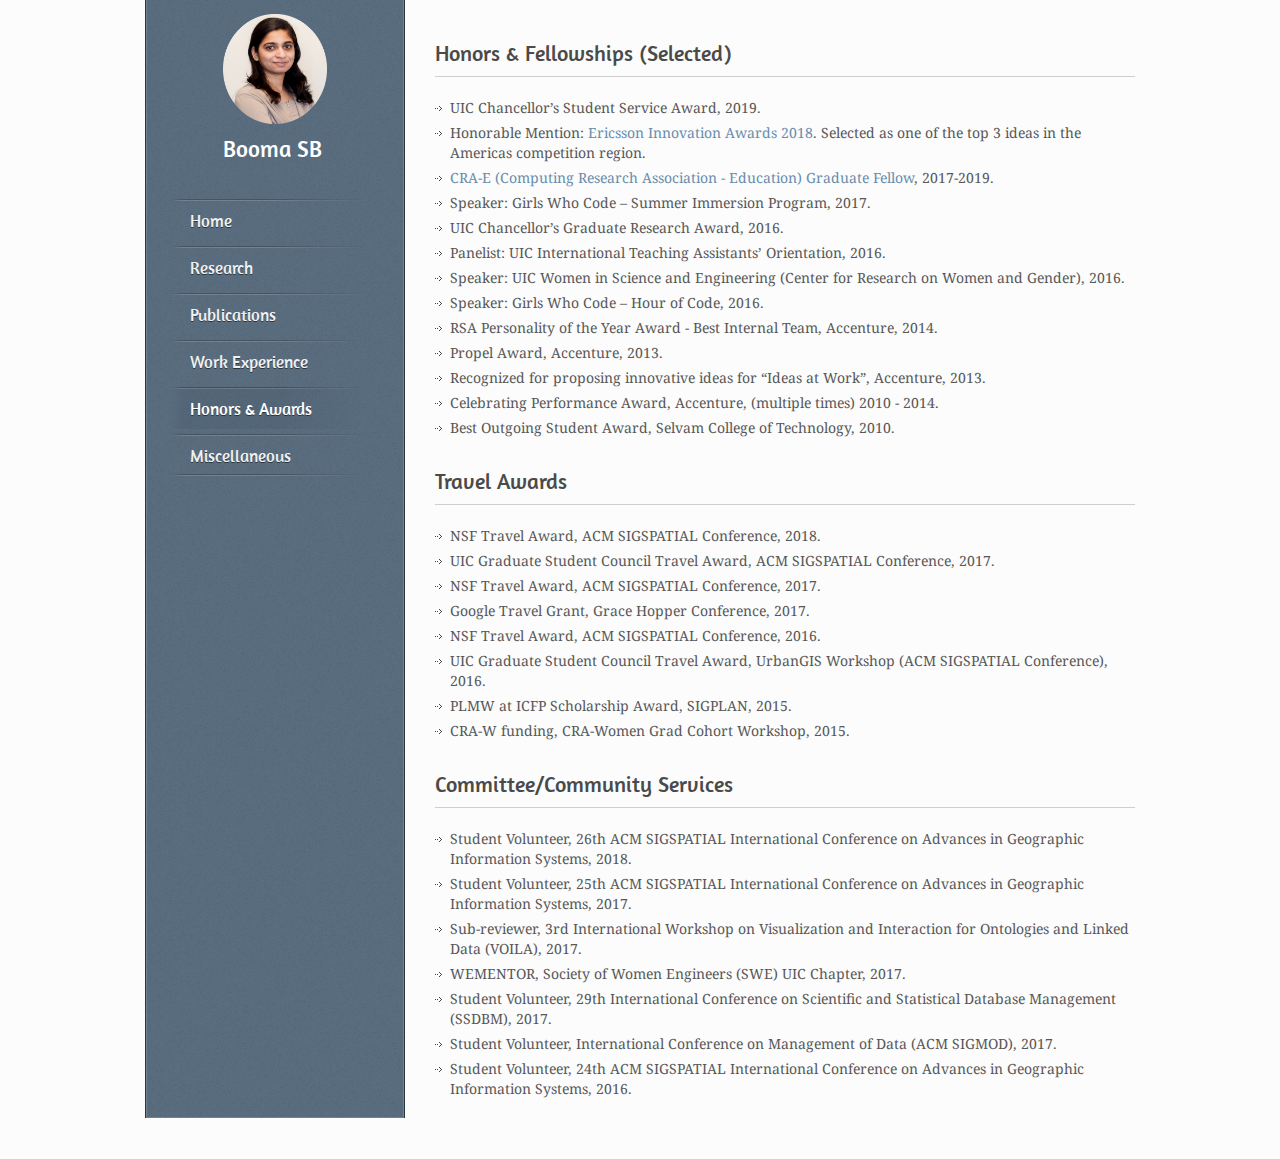
<file: awards.html>
<!DOCTYPE HTML>
<html lang="en-US">
<head>
<meta charset="UTF-8">
<title>Booma SB</title>
<link rel="shortcut icon" type="image/x-icon" href="style/images/fem2.png" />
<link rel="stylesheet" type="text/css" href="style.css" media="all" />
<link href='http://fonts.googleapis.com/css?family=Amaranth' rel='stylesheet' type='text/css'>
<link href='http://fonts.googleapis.com/css?family=Droid+Serif:400,400italic,700,700italic' rel='stylesheet' type='text/css'>
<!--[if IE 7]>
<link rel="stylesheet" type="text/css" href="style/css/ie7.css" media="all" />
<![endif]-->
<!--[if IE 8]>
<link rel="stylesheet" type="text/css" href="style/css/ie8.css" media="all" />
<![endif]-->
<!--[if IE 9]>
<link rel="stylesheet" type="text/css" href="style/css/ie9.css" media="all" />
<![endif]-->
<script async src="https://www.googletagmanager.com/gtag/js?id=UA-108134564-1"></script>
<script>
  window.dataLayer = window.dataLayer || [];
  function gtag(){dataLayer.push(arguments);}
  gtag('js', new Date());

  gtag('config', 'UA-108134564-1');
</script>
<script type="text/javascript" src="style/js/jquery-1.6.4.min.js"></script>
<script type="text/javascript" src="style/js/ddsmoothmenu.js"></script>
<script type="text/javascript" src="style/js/jquery.jcarousel.js"></script>
<script type="text/javascript" src="style/js/jquery.prettyPhoto.js"></script>
<script type="text/javascript" src="style/js/carousel.js"></script>
<script type="text/javascript" src="style/js/jquery.flexslider-min.js"></script>
<script type="text/javascript" src="style/js/jquery.masonry.min.js"></script>
<script type="text/javascript" src="style/js/jquery.slickforms.js"></script>
</head>
<body>
<!-- Begin Wrapper -->
<div id="wrapper">
	<!-- Begin Sidebar -->
	<div id="sidebar">
		 <!--<div id="logo"><a href="index.html"><img class="img-circle" width="100" height="100" src="style/images/B.png" align = "center" alt="Caprice" /></a></div>
     <p style="font-size:40px" style="color:black;"><a href="index.html">Booma SB</a></p>-->
		 <!--<div id="logo">-->
     <img class="myimg" width="155" height="110" src="style/images/me.png">
     <p class="myimgtxt" style="font-size:23px"><a class="more-link" href="index.html">Booma SB</a></p>
     <!--</div>-->
	<!-- Begin Menu -->
    <div id="menu" class="menu-v">
      <ul>
        <li><a href="index.html">Home</a>
        </li>
        </li>
        <li><a href="research.html">Research</a>
        	<!--<ul>
        		<li><a href="blog.html">Projects</a></li>
        		<li><a href="blog2.html">Publications</a></li>
        	</ul>-->
        </li>
        <li><a href="publications.html">Publications</a></li>
        <li><a href="experience.html">Work Experience</a>
        <li><a href="awards.html" class="active">Honors &amp; Awards</a> <!-- Miscellaneous: Committee/Community Services; Honors &amp; Awards; Media-->
        </li>
        <li><a href="misc.html">Miscellaneous</a></li>
        <!--<li><a href="contact.html">Contact</a></li>-->
      </ul>
    </div>
    <!-- End Menu -->
   
    
     <!--<div class="sidebox">
    <ul class="share">
      <li><a href="https://www.facebook.com/"><img src="style/images/icon-facebook.png" alt="Facebook" /></a></li>
      <li><a href="https://www.linkedin.com/in/boomasbalasubramani"><img src="style/images/icon-linkedin.png" alt="LinkedIn" /></a></li>
    </ul>
    </div> -->

    
	</div>
	<!-- End Sidebar -->
	
	<!-- Begin Content -->
	<div id="content">
	<h1 class="title">Honors &amp; Fellowships (Selected)</h1>
  <div class="line"></div>
  <div class="intro">
  <ul>
  <li>UIC Chancellor’s Student Service Award, 2019.</li>
  <li>Honorable Mention: <a href="https://www.ericsson.com/en/events/eia-2018" target="_blank">Ericsson Innovation Awards 2018</a>. Selected as one of the top 3 ideas in the Americas competition region.</li>
  <li><a href="http://cra.org/cra-e-selects-new-graduate-student-fellow/" target="_blank">CRA-E (Computing Research Association - Education) Graduate Fellow</a>, 2017-2019.</li>
  <li>Speaker: Girls Who Code – Summer Immersion Program, 2017.</li>
  <li>UIC Chancellor’s Graduate Research Award, 2016.</li>
  <li>Panelist: UIC International Teaching Assistants’ Orientation, 2016.</li>
  <li>Speaker: UIC Women in Science and Engineering (Center for Research on Women and Gender), 2016.</li>
  <li>Speaker: Girls Who Code – Hour of Code, 2016.</li>
  <li>RSA Personality of the Year Award - Best Internal Team, Accenture, 2014.</li>
  <li>Propel Award, Accenture, 2013.</li>
  <li>Recognized for proposing innovative ideas for “Ideas at Work”, Accenture, 2013.</li>
  <li>Celebrating Performance Award, Accenture, (multiple times) 2010 - 2014.</li>
  <li>Best Outgoing Student Award, Selvam College of Technology, 2010.</li>
</ul>
  </div>
  <!-- Begin Content -->
  <div id="content1">
  <h1 class="title">Travel Awards</h1>
  <div class="line"></div>
  <div class="intro">
  <ul>
  <li>NSF Travel Award, ACM SIGSPATIAL Conference, 2018.</li>
  <li>UIC Graduate Student Council Travel Award, ACM SIGSPATIAL Conference, 2017.</li>
  <li>NSF Travel Award, ACM SIGSPATIAL Conference, 2017.</li>
  <li>Google Travel Grant, Grace Hopper Conference, 2017.</li>
  <li>NSF Travel Award, ACM SIGSPATIAL Conference, 2016.</li>
  <li>UIC Graduate Student Council Travel Award, UrbanGIS Workshop (ACM SIGSPATIAL Conference), 2016.</li>
  <li>PLMW at ICFP Scholarship Award, SIGPLAN, 2015.</li>
  <li>CRA-W funding, CRA-Women Grad Cohort Workshop, 2015.</li>
</ul>
  </div>
<!-- Begin Content -->
  <div id="content1">
  <h1 class="title">Committee/Community Services</h1>
  <div class="line"></div>
  <div class="intro">
  <ul>
  <li>Student Volunteer, 26th ACM SIGSPATIAL International Conference on Advances in Geographic Information Systems, 2018.</li>
  <li>Student Volunteer, 25th ACM SIGSPATIAL International Conference on Advances in Geographic Information Systems, 2017.</li>
  <li>Sub-reviewer, 3rd International Workshop on Visualization and Interaction for Ontologies and Linked Data (VOILA), 2017.</li>
  <li>WEMENTOR, Society of Women Engineers (SWE) UIC Chapter, 2017.</li>
  <li>Student Volunteer, 29th International Conference on Scientific and Statistical Database Management (SSDBM), 2017.</li>
  <li>Student Volunteer, International Conference on Management of Data (ACM SIGMOD), 2017.</li>
  <li>Student Volunteer, 24th ACM SIGSPATIAL International Conference on Advances in Geographic Information Systems, 2016.</li>
</ul>
  </div

<!-- End Wrapper -->
<div class="clear"></div>
<script type="text/javascript" src="style/js/scripts.js"></script>
<!--[if !IE]> -->
<script type="text/javascript" src="style/js/jquery.corner.js"></script>
<!-- <![endif]-->
</body>
</html>
</file>
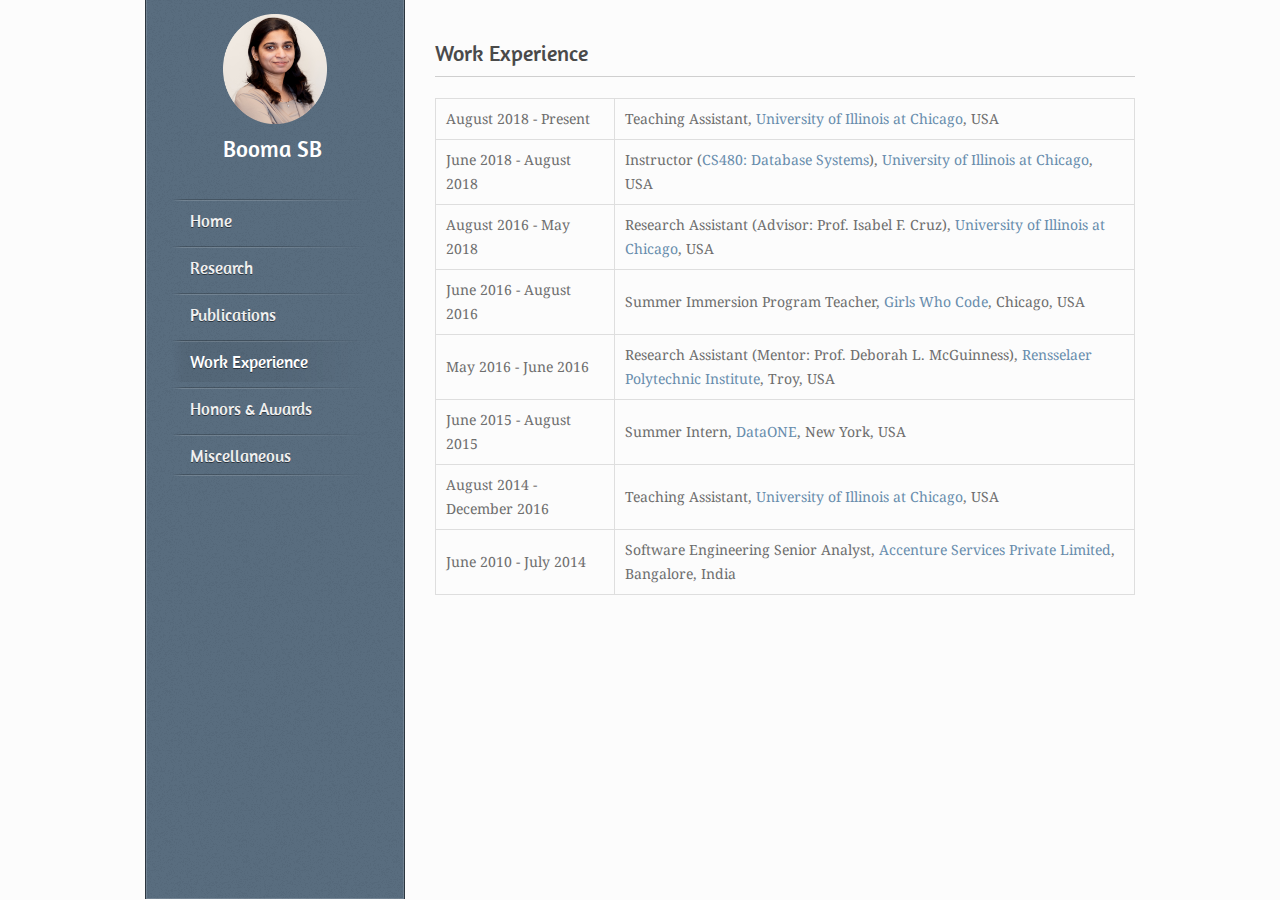
<file: experience.html>
<!DOCTYPE HTML>
<html lang="en-US">
<head>
<meta charset="UTF-8">
<title>Booma SB</title>
<link rel="shortcut icon" type="image/x-icon" href="style/images/fem2.png" />
<link rel="stylesheet" type="text/css" href="style.css" media="all" />
<link href='http://fonts.googleapis.com/css?family=Amaranth' rel='stylesheet' type='text/css'>
<link href='http://fonts.googleapis.com/css?family=Droid+Serif:400,400italic,700,700italic' rel='stylesheet' type='text/css'>
<!--[if IE 7]>
<link rel="stylesheet" type="text/css" href="style/css/ie7.css" media="all" />
<![endif]-->
<!--[if IE 8]>
<link rel="stylesheet" type="text/css" href="style/css/ie8.css" media="all" />
<![endif]-->
<!--[if IE 9]>
<link rel="stylesheet" type="text/css" href="style/css/ie9.css" media="all" />
<![endif]-->
<script async src="https://www.googletagmanager.com/gtag/js?id=UA-108134564-1"></script>
<script>
  window.dataLayer = window.dataLayer || [];
  function gtag(){dataLayer.push(arguments);}
  gtag('js', new Date());

  gtag('config', 'UA-108134564-1');
</script>
<script type="text/javascript" src="style/js/jquery-1.6.4.min.js"></script>
<script type="text/javascript" src="style/js/ddsmoothmenu.js"></script>
<script type="text/javascript" src="style/js/jquery.jcarousel.js"></script>
<script type="text/javascript" src="style/js/jquery.prettyPhoto.js"></script>
<script type="text/javascript" src="style/js/carousel.js"></script>
<script type="text/javascript" src="style/js/jquery.flexslider-min.js"></script>
<script type="text/javascript" src="style/js/jquery.masonry.min.js"></script>
<script type="text/javascript" src="style/js/jquery.slickforms.js"></script>
</head>
<body>
<!-- Begin Wrapper -->
<div id="wrapper">
	<!-- Begin Sidebar -->
	<div id="sidebar">
		 <!--<div id="logo"><a href="index.html"><img class="img-circle" width="100" height="100" src="style/images/B.png" align = "center" alt="Caprice" /></a></div>
     <p style="font-size:40px" style="color:black;"><a href="index.html">Booma SB</a></p>-->
		 <!--<div id="logo">-->
     <img class="myimg" width="155" height="110" src="style/images/me.png">
     <p class="myimgtxt" style="font-size:23px"><a class="more-link" href="index.html">Booma SB</a></p>
     <!--</div>-->
	<!-- Begin Menu -->
    <div id="menu" class="menu-v">
      <ul>
        <li><a href="index.html">Home</a>
        </li>
        </li>
        <li><a href="research.html">Research</a>
        	<!--<ul>
        		<li><a href="blog.html">Projects</a></li>
        		<li><a href="blog2.html">Publications</a></li>
        	</ul>-->
        </li>
        <li><a href="publications.html">Publications</a></li>
        <li><a href="experience.html" class="active">Work Experience</a>
        <li><a href="awards.html">Honors &amp; Awards</a> <!-- Miscellaneous: Committee/Community Services; Honors &amp; Awards; Media-->
        </li>
        <li><a href="misc.html">Miscellaneous</a></li>
        <!--<li><a href="contact.html">Contact</a></li>-->
      </ul>
    </div>
    <!-- End Menu -->
   
    
     <!--<div class="sidebox">
    <ul class="share">
      <li><a href="https://www.facebook.com/"><img src="style/images/icon-facebook.png" alt="Facebook" /></a></li>
      <li><a href="https://www.linkedin.com/in/boomasbalasubramani"><img src="style/images/icon-linkedin.png" alt="LinkedIn" /></a></li>
    </ul>
    </div> -->

    
	</div>
	<!-- End Sidebar -->
	
	<!-- Begin Content -->
	<div id="content">
	<h1 class="title">Work Experience</h1>
	<div class="line"></div>
	<div class="intro">
  <table>
  <tr>
    <td> August 2018 - Present</td>
    <td>Teaching Assistant, <a href="https://www.cs.uic.edu/" target="_blank">University of Illinois at Chicago</a>, USA</td>
  </tr>
  <tr>
    <td> June 2018 - August 2018</td>
    <td>Instructor (<a href="https://www.cs.uic.edu/~i480/" target="_blank">CS480: Database Systems</a>), <a href="https://www.cs.uic.edu/" target="_blank">University of Illinois at Chicago</a>, USA</td>
  </tr>
  <tr>
    <td> August 2016 - May 2018</td>
    <td>Research Assistant (Advisor: Prof. Isabel F. Cruz), <a href="https://www.cs.uic.edu/" target="_blank">University of Illinois at Chicago</a>, USA</td>
  </tr>
  <tr>
    <td>June 2016 - August 2016</td>
    <td>Summer Immersion Program Teacher, <a href="https://girlswhocode.com/" target="_blank">Girls Who Code</a>, Chicago, USA</td>
  </tr>
  <tr>
    <td>May 2016 - June 2016</td>
    <td>Research Assistant (Mentor: Prof. Deborah L. McGuinness), <a href="https://tw.rpi.edu/web/TWC" target="_blank">Rensselaer Polytechnic Institute</a>, Troy, USA</td>
  </tr>
  <tr>
    <td>June 2015 - August 2015</td>
    <td>Summer Intern, <a href="https://www.dataone.org/intern/2015/making-robust-and-useful-earth-science-ontology-repository-creating-test-suite" target="_blank">DataONE</a>, New York, USA</td>
  </tr>
    <tr>
    <td>August 2014 - December 2016</td>
    <td>Teaching Assistant, <a href="https://www.cs.uic.edu/" target="_blank">University of Illinois at Chicago</a>, USA</td>
  </tr>
  <tr>
    <td>June 2010 - July 2014</td>
    <td>Software Engineering Senior Analyst, <a href="https://www.accenture.com/" target="_blank">Accenture Services Private Limited</a>, Bangalore, India</td>
  </tr>
</table>
  </div>

<!-- End Wrapper -->
<div class="clear"></div>
<script type="text/javascript" src="style/js/scripts.js"></script>
<!--[if !IE]> -->
<script type="text/javascript" src="style/js/jquery.corner.js"></script>
<!-- <![endif]-->
</body>
</html>
</file>
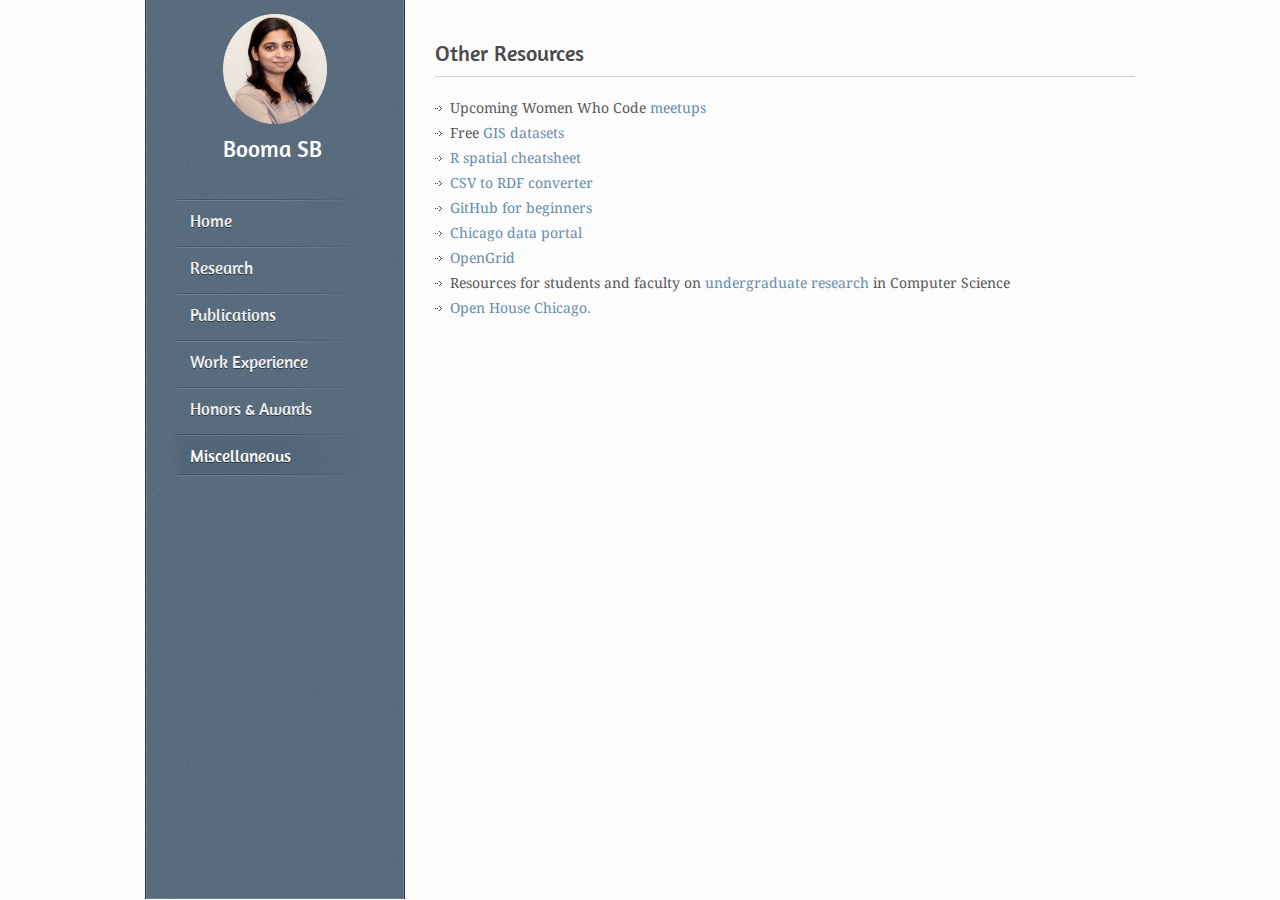
<file: misc.html>
<!DOCTYPE HTML>
<html lang="en-US">
<head>
<meta charset="UTF-8">
<title>Booma SB</title>
<link rel="shortcut icon" type="image/x-icon" href="style/images/fem2.png" />
<link rel="stylesheet" type="text/css" href="style.css" media="all" />
<link href='http://fonts.googleapis.com/css?family=Amaranth' rel='stylesheet' type='text/css'>
<link href='http://fonts.googleapis.com/css?family=Droid+Serif:400,400italic,700,700italic' rel='stylesheet' type='text/css'>
<!--[if IE 7]>
<link rel="stylesheet" type="text/css" href="style/css/ie7.css" media="all" />
<![endif]-->
<!--[if IE 8]>
<link rel="stylesheet" type="text/css" href="style/css/ie8.css" media="all" />
<![endif]-->
<!--[if IE 9]>
<link rel="stylesheet" type="text/css" href="style/css/ie9.css" media="all" />
<![endif]-->
<script async src="https://www.googletagmanager.com/gtag/js?id=UA-108134564-1"></script>
<script>
  window.dataLayer = window.dataLayer || [];
  function gtag(){dataLayer.push(arguments);}
  gtag('js', new Date());

  gtag('config', 'UA-108134564-1');
</script>
<script type="text/javascript" src="style/js/jquery-1.6.4.min.js"></script>
<script type="text/javascript" src="style/js/ddsmoothmenu.js"></script>
<script type="text/javascript" src="style/js/jquery.jcarousel.js"></script>
<script type="text/javascript" src="style/js/jquery.prettyPhoto.js"></script>
<script type="text/javascript" src="style/js/carousel.js"></script>
<script type="text/javascript" src="style/js/jquery.flexslider-min.js"></script>
<script type="text/javascript" src="style/js/jquery.masonry.min.js"></script>
<script type="text/javascript" src="style/js/jquery.slickforms.js"></script>
</head>
<body>
<!-- Begin Wrapper -->
<div id="wrapper">
	<!-- Begin Sidebar -->
	<div id="sidebar">
		 <!--<div id="logo"><a href="index.html"><img class="img-circle" width="100" height="100" src="style/images/B.png" align = "center" alt="Caprice" /></a></div>
     <p style="font-size:40px" style="color:black;"><a href="index.html">Booma SB</a></p>-->
		 <!--<div id="logo">-->
     <img class="myimg" width="155" height="110" src="style/images/me.png">
     <p class="myimgtxt" style="font-size:23px"><a class="more-link" href="index.html">Booma SB</a></p>
     <!--</div>-->
	<!-- Begin Menu -->
    <div id="menu" class="menu-v">
      <ul>
        <li><a href="index.html">Home</a>
        </li>
        </li>
        <li><a href="research.html">Research</a>
        	<!--<ul>
        		<li><a href="blog.html">Projects</a></li>
        		<li><a href="blog2.html">Publications</a></li>
        	</ul>-->
        </li>
        <li><a href="publications.html">Publications</a></li>
        <li><a href="experience.html">Work Experience</a>
        <li><a href="awards.html">Honors &amp; Awards</a> <!-- Miscellaneous: Committee/Community Services; Honors &amp; Awards; Media-->
        </li>
        <li><a href="misc.html" class="active">Miscellaneous</a></li>
        <!--<li><a href="contact.html">Contact</a></li>-->
      </ul>
    </div>
    <!-- End Menu -->
   
    
     <!--<div class="sidebox">
    <ul class="share">
      <li><a href="https://www.facebook.com/"><img src="style/images/icon-facebook.png" alt="Facebook" /></a></li>
      <li><a href="https://www.linkedin.com/in/boomasbalasubramani"><img src="style/images/icon-linkedin.png" alt="LinkedIn" /></a></li>
    </ul>
    </div> -->

    
	</div>
	<!-- End Sidebar -->
	
	<!-- Begin Content -->
  <div id="content">
  <!--<h1 class="title">From ADVIS...</h1>
  <div class="line"></div>
  <ul>
  <li>Prof. Cruz wins the <a href="https://today.uic.edu/finding-patterns-to-make-sense-of-complex-data" target="_blank">UIC Distinguished Researcher of the Year</a> award in the field of Natural Sciences and Engineering. Watch her award acceptance speech <a href="https://drive.google.com/file/d/1JvJmcmAeU1KgMeFPokutOfIiP6qPl7RF/view?usp=sharing" target="_blank">here</a>.</li>
  <li><a href="https://drive.google.com/file/d/1yiOGBb4n_9R7A_qeFgBmhszfEw7x5kkM/view?usp=sharing" target="_blank">ADVIS group</a> at SIGSPATIAL 2017.</li>
  <li>Prof. Cruz wins the <a href="https://gcgh.grandchallenges.org/grant/spatio-temporal-data-integration-malaria-elimination" target="_blank">Grand Challenges Explorations grant</a>, an initiative funded by the Bill &amp; Melinda Gates Foundation. Read her interview <a href="https://today.uic.edu/data-scientist-wins-award-to-develop-malaria-monitoring-platform" target="_blank">here</a>.</li>
  <li><a href="https://drive.google.com/file/d/1cUmvLIQCQt9t1Ky4bK61O3msPSiKsjcY/view?usp=sharing" target="_blank">ADVIS group</a> at SIGSPATIAL 2016.</li>
</ul></div>
 <div class="intro">I am not much into photography, but <a href="pics.html" target="_blank">here</a> are some of my favorites!</div>-->
 <!--<div id="content">
  <h1 class="title">Other Interests</h1> -->
  <h1 class="title">Other Resources</h1>
  <div class="line"></div>
  <div class="intro"><!--Here are some of the resources that I found interesting: </br>-->
  <ul>
  <li>Upcoming Women Who Code <a href="https://www.meetup.com/Women-Who-Code-Chicago/events/" target="_blank">meetups</a></li>
  <li>Free <a href="https://freegisdata.rtwilson.com/" target="_blank">GIS datasets</a></li>
  <li><a href="https://www.maths.lancs.ac.uk/~rowlings/Teaching/UseR2012/cheatsheet.html" target="_blank">R spatial cheatsheet</a></li>
  <li><a href="http://levelup.networkedplanet.com/" target="_blank">CSV to RDF converter</a></li>
  <li><a href="https://product.hubspot.com/blog/git-and-github-tutorial-for-beginners" target="_blank">GitHub for beginners</a></li>
  <li><a href="https://data.cityofchicago.org/" target="_blank">Chicago data portal</a></li>
  <li><a href="https://chicago.opengrid.io/opengrid/" target="_blank">OpenGrid </a></li>
  <li>Resources for students and faculty on <a href="http://conquer.cra.org/" target="_blank">undergraduate research</a> in Computer Science</li>
  <li><a href="https://openhousechicago.org/" target="_blank">Open House Chicago.</a></li>
  <!--<li><a href="https://product.hubspot.com/blog/git-and-github-tutorial-for-beginners" target="_blank">GitHub for Beginners</a></li>
  <li><a href="http://classicalpoets.org/10-greatest-poems-ever-written/" target="_blank">Ten greatest poems ever written</a> (English).</li>
  <li><a href="http://literature.org/" target="_blank">The online literature library</a> (Classic works of English literature available in the public domain).</li>
  <li><a href="www.tamilvu.org/library/libindex.htm" target="_blank">Tamil Virtual Academy.</a></li>
  <li><a href="http://www.projectmadurai.org/pmworks.html" target="_blank">Project Madurai</a> - A one stop destination to electronic versions of ancient Tamil literary works.</li>
  <li><a href="http://www.yanni.com/videos" target="_blank">Yanni.</a></li>
  <li>Chicago Cultural Center - <a href="https://www.cityofchicago.org/city/en/depts/dca/supp_info/ccc_calendar.html" target="_blank">Events Calendar.</a></li>
  <li><a href="https://openhousechicago.org/" target="_blank">Open House Chicago.</a></li>
  <li>More to come...</li>--> 
</ul></div>

<!-- End Wrapper -->
<div class="clear"></div>
<script type="text/javascript" src="style/js/scripts.js"></script>
<!--[if !IE]> -->
<script type="text/javascript" src="style/js/jquery.corner.js"></script>
<!-- <![endif]-->
</body>
</html>
</file>
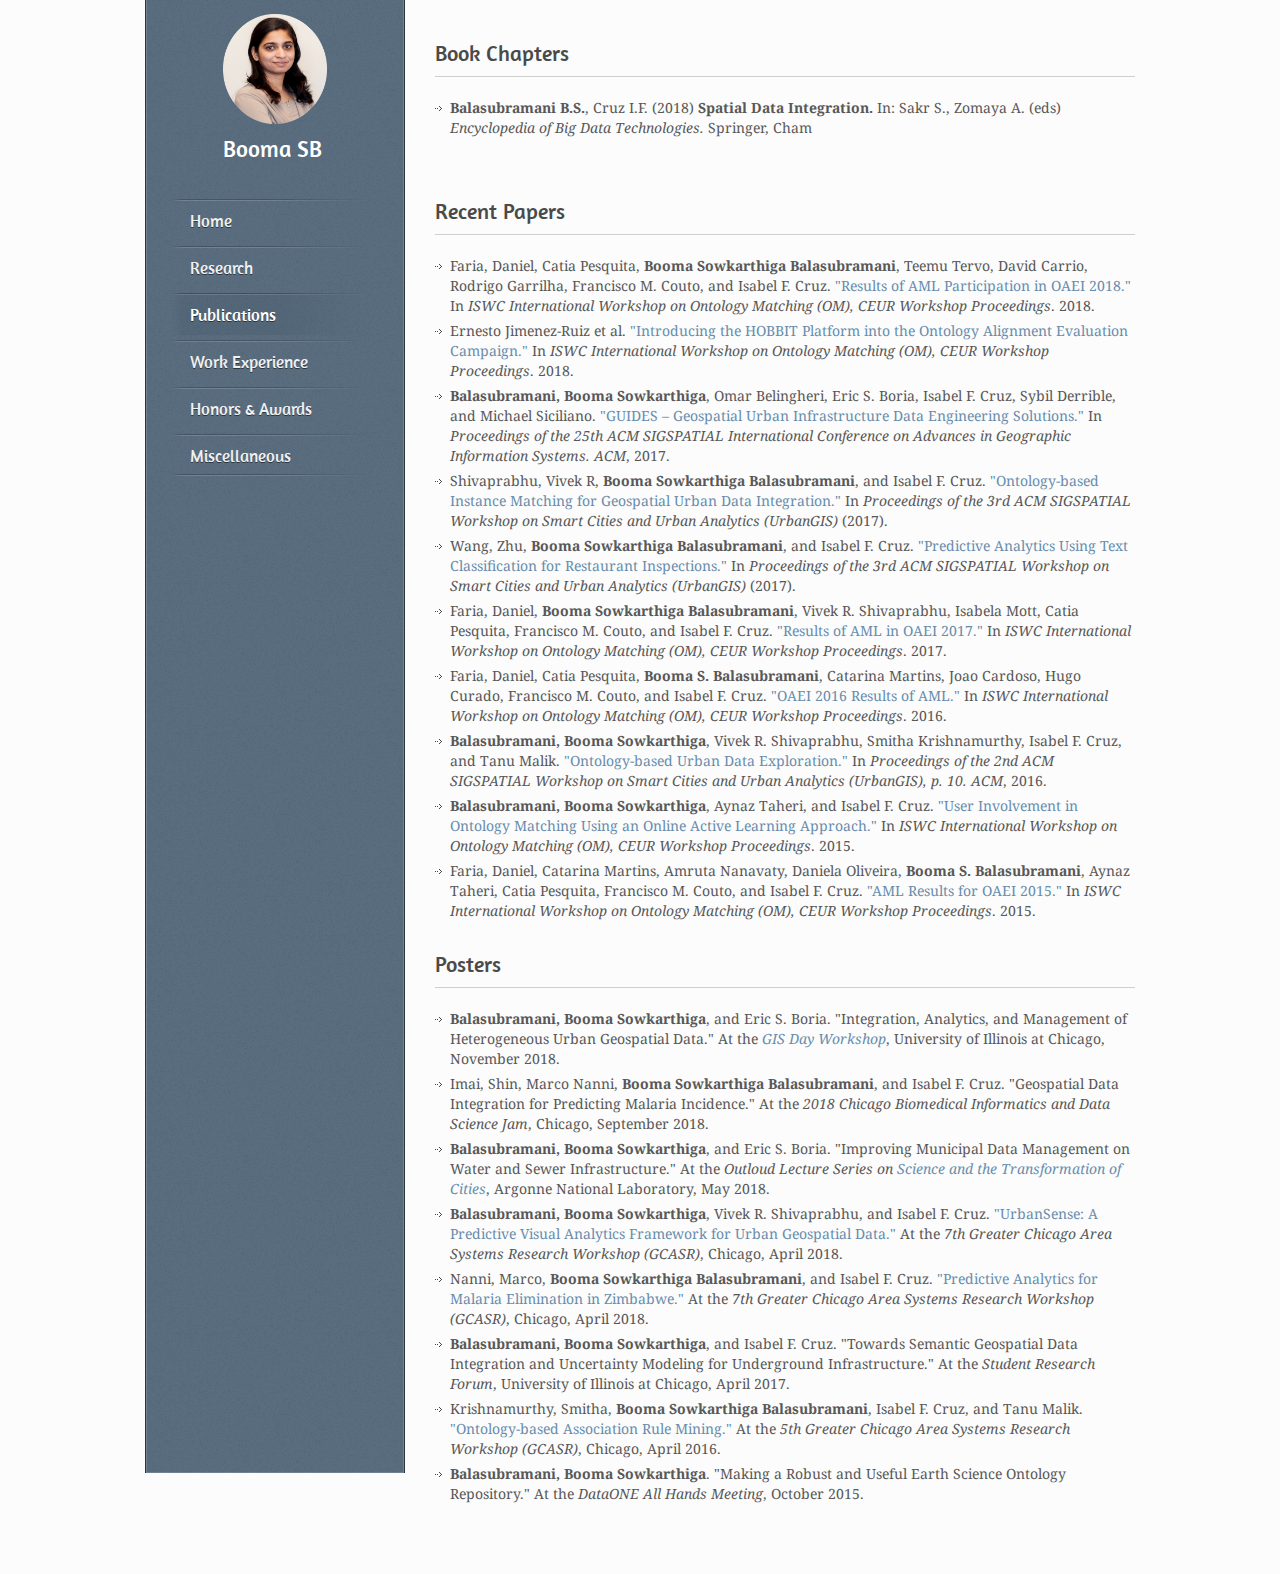
<file: publications.html>
<!DOCTYPE HTML>
<html lang="en-US">
<head>
<meta charset="UTF-8">
<title>Booma SB</title>
<link rel="shortcut icon" type="image/x-icon" href="style/images/fem2.png" />
<link rel="stylesheet" type="text/css" href="style.css" media="all" />
<link href='http://fonts.googleapis.com/css?family=Amaranth' rel='stylesheet' type='text/css'>
<link href='http://fonts.googleapis.com/css?family=Droid+Serif:400,400italic,700,700italic' rel='stylesheet' type='text/css'>
<!--[if IE 7]>
<link rel="stylesheet" type="text/css" href="style/css/ie7.css" media="all" />
<![endif]-->
<!--[if IE 8]>
<link rel="stylesheet" type="text/css" href="style/css/ie8.css" media="all" />
<![endif]-->
<!--[if IE 9]>
<link rel="stylesheet" type="text/css" href="style/css/ie9.css" media="all" />
<![endif]-->
<script async src="https://www.googletagmanager.com/gtag/js?id=UA-108134564-1"></script>
<script>
  window.dataLayer = window.dataLayer || [];
  function gtag(){dataLayer.push(arguments);}
  gtag('js', new Date());

  gtag('config', 'UA-108134564-1');
</script>
<script type="text/javascript" src="style/js/jquery-1.6.4.min.js"></script>
<script type="text/javascript" src="style/js/ddsmoothmenu.js"></script>
<script type="text/javascript" src="style/js/jquery.jcarousel.js"></script>
<script type="text/javascript" src="style/js/jquery.prettyPhoto.js"></script>
<script type="text/javascript" src="style/js/carousel.js"></script>
<script type="text/javascript" src="style/js/jquery.flexslider-min.js"></script>
<script type="text/javascript" src="style/js/jquery.masonry.min.js"></script>
<script type="text/javascript" src="style/js/jquery.slickforms.js"></script>
</head>
<body>
<!-- Begin Wrapper -->
<div id="wrapper">
	<!-- Begin Sidebar -->
	<div id="sidebar">
		 <!--<div id="logo"><a href="index.html"><img class="img-circle" width="100" height="100" src="style/images/B.png" align = "center" alt="Caprice" /></a></div>
     <p style="font-size:40px" style="color:black;"><a href="index.html">Booma SB</a></p>-->
		 <!--<div id="logo">-->
     <img class="myimg" width="155" height="110" src="style/images/me.png">
     <p class="myimgtxt" style="font-size:23px"><a class="more-link" href="index.html">Booma SB</a></p>
     <!--</div>-->
	<!-- Begin Menu -->
    <div id="menu" class="menu-v">
      <ul>
        <li><a href="index.html">Home</a>
        </li>
        </li>
        <li><a href="research.html">Research</a>
        	<!--<ul>
        		<li><a href="blog.html">Projects</a></li>
        		<li><a href="blog2.html">Publications</a></li>
        	</ul>-->
        </li>
        <li><a href="publications.html" class="active">Publications</a></li>
        <li><a href="experience.html">Work Experience</a>
        <li><a href="awards.html">Honors &amp; Awards</a> <!-- Miscellaneous: Committee/Community Services; Honors &amp; Awards; Media-->
        </li>
        <li><a href="misc.html">Miscellaneous</a></li>
        <!--<li><a href="contact.html">Contact</a></li>-->
      </ul>
    </div>
    <!-- End Menu -->
   
    
    <!--<div class="sidebox">
    <ul class="share">
      <li><a href="https://www.facebook.com/"><img src="style/images/icon-facebook.png" alt="Facebook" /></a></li>
      <li><a href="https://www.linkedin.com/in/boomasbalasubramani"><img src="style/images/icon-linkedin.png" alt="LinkedIn" /></a></li>
    </ul>
    </div> -->

    
	</div>
	<!-- End Sidebar -->

  <div id="content">
  <h1 class="title">Book Chapters</h1>
  <div class="line"></div>
  <div class="intro">
  <ul>
  <li><b>Balasubramani B.S.</b>, Cruz I.F. (2018) <b>Spatial Data Integration.</b> In: Sakr S., Zomaya A. (eds) <i>Encyclopedia of Big Data Technologies.</i> Springer, Cham</li>
  </ul>
  </div>
	
	<!-- Begin Content -->
	<div id="content">
	<h1 class="title">Recent Papers</h1>
	<div class="line"></div>
	<div class="intro">
  <ul>
  <li>Faria, Daniel, Catia Pesquita, <b>Booma Sowkarthiga Balasubramani</b>, Teemu Tervo, David Carrio, Rodrigo Garrilha, Francisco M. Couto, and Isabel F. Cruz. <a href="http://www.dit.unitn.it/~pavel/om2018/papers/oaei18_paper2.pdf" target="_blank">"Results of AML Participation in OAEI 2018."</a> In <i>ISWC International Workshop on Ontology Matching (OM), CEUR Workshop Proceedings</i>. 2018.</li>
  <li>Ernesto Jimenez-Ruiz et al. <a href="http://disi.unitn.it/~pavel/om2018/papers/om2018_LTpaper5.pdf" target="_blank">"Introducing the HOBBIT Platform into the Ontology Alignment Evaluation Campaign."</a> In <i>ISWC International Workshop on Ontology Matching (OM), CEUR Workshop Proceedings</i>. 2018.</li>
  <li><b>Balasubramani, Booma Sowkarthiga</b>, Omar Belingheri, Eric S. Boria, Isabel F. Cruz, Sybil Derrible, and Michael Siciliano. <a href="http://sigspatial2017.sigspatial.org/accepted-papers/" target="_blank">"GUIDES – Geospatial Urban Infrastructure Data Engineering Solutions."</a> In <i>Proceedings of the 25th ACM SIGSPATIAL International Conference on Advances in Geographic Information Systems. ACM</i>, 2017.</li>
  <li>Shivaprabhu, Vivek R, <b>Booma Sowkarthiga Balasubramani</b>, and Isabel F. Cruz. <a href="https://wp.nyu.edu/urbangis/" target="_blank">"Ontology-based Instance Matching for Geospatial Urban Data Integration."</a> In <i>Proceedings of the 3rd ACM SIGSPATIAL Workshop on Smart Cities and Urban Analytics (UrbanGIS)</i> (2017).</li>
  <li>Wang, Zhu, <b>Booma Sowkarthiga Balasubramani</b>, and Isabel F. Cruz. <a href="https://wp.nyu.edu/urbangis/" target="_blank">"Predictive Analytics Using Text Classification for Restaurant Inspections."</a> In <i>Proceedings of the 3rd ACM SIGSPATIAL Workshop on Smart Cities and Urban Analytics (UrbanGIS)</i> (2017).</li>
  <li>Faria, Daniel, <b>Booma Sowkarthiga Balasubramani</b>, Vivek R. Shivaprabhu, Isabela Mott, Catia Pesquita, Francisco M. Couto, and Isabel F. Cruz. <a href="http://disi.unitn.it/~pavel/om2017/papers/oaei17_paper2.pdf" target="_blank">"Results of AML in OAEI 2017."</a> In <i>ISWC International Workshop on Ontology Matching (OM), CEUR Workshop Proceedings</i>. 2017.</li>
  <li>Faria, Daniel, Catia Pesquita, <b>Booma S. Balasubramani</b>, Catarina Martins, Joao Cardoso, Hugo Curado, Francisco M. Couto, and Isabel F. Cruz. <a href="ftp://ftp.inrialpes.fr/pub/exmo/reports/ISWC2016-OM-ws.pdf#page=146" target="_blank">"OAEI 2016 Results of AML."</a> In <i>ISWC International Workshop on Ontology Matching (OM), CEUR Workshop Proceedings</i>. 2016.</li>
  <li><b>Balasubramani, Booma Sowkarthiga</b>, Vivek R. Shivaprabhu, Smitha Krishnamurthy, Isabel F. Cruz, and Tanu Malik. <a href="https://par.nsf.gov/servlets/purl/10040195" target="_blank">"Ontology-based Urban Data Exploration."</a> In <i>Proceedings of the 2nd ACM SIGSPATIAL Workshop on Smart Cities and Urban Analytics (UrbanGIS), p. 10. ACM</i>, 2016.</li>
  <li><b>Balasubramani, Booma Sowkarthiga</b>, Aynaz Taheri, and Isabel F. Cruz. <a href="ftp://ftp.inrialpes.fr/pub/exmo/reports/ISWC2015-OM-ws.pdf#page=54" target="_blank">"User Involvement in Ontology Matching Using an Online Active Learning Approach."</a> In <i>ISWC International Workshop on Ontology Matching (OM), CEUR Workshop Proceedings</i>. 2015.</li>
  <li>Faria, Daniel, Catarina Martins, Amruta Nanavaty, Daniela Oliveira, <b>Booma S. Balasubramani</b>, Aynaz Taheri, Catia Pesquita, Francisco M. Couto, and Isabel F. Cruz. <a href="ftp://ftp.inrialpes.fr/pub/exmo/reports/ISWC2015-OM-ws.pdf#page=125" target="_blank">"AML Results for OAEI 2015."</a> In <i>ISWC International Workshop on Ontology Matching (OM), CEUR Workshop Proceedings</i>. 2015.</li>
  </ul>
  </div>
<!-- Begin Content -->
  <div id="content1">
  <h1 class="title">Posters</h1>
  <div class="line"></div>
  <div class="intro">
  <ul>
  <li><b>Balasubramani, Booma Sowkarthiga</b>, and Eric S. Boria. "Integration, Analytics, and Management of Heterogeneous Urban Geospatial Data." At the <i><a href="https://cuppa.uic.edu/events/gis-day-2018/">GIS Day Workshop</a></i>, University of Illinois at Chicago, November 2018.</li>
  <li>Imai, Shin, Marco Nanni, <b>Booma Sowkarthiga Balasubramani</b>, and Isabel F. Cruz. "Geospatial Data Integration for Predicting Malaria Incidence." At the <i>2018 Chicago Biomedical Informatics and Data Science Jam</i>, Chicago, September 2018.</li>
  <li><b>Balasubramani, Booma Sowkarthiga</b>, and Eric S. Boria. "Improving Municipal Data Management on Water and Sewer Infrastructure." At the <i>Outloud Lecture Series on <a href="https://www.anl.gov/argonne-outloud-science-and-transformation-cities" target="_blank">Science and the Transformation of Cities</a></i>, Argonne National Laboratory, May 2018.</li>
  <li><b>Balasubramani, Booma Sowkarthiga</b>, Vivek R. Shivaprabhu, and Isabel F. Cruz. <a href="https://sites.google.com/site/gcasrworkshop/2018/posters" target="_blank">"UrbanSense: A Predictive Visual Analytics Framework for Urban Geospatial Data."</a> At the <i>7th Greater Chicago Area Systems Research Workshop (GCASR)</i>, Chicago, April 2018.</li>
  <li>Nanni, Marco, <b>Booma Sowkarthiga Balasubramani</b>, and Isabel F. Cruz. <a href="https://sites.google.com/site/gcasrworkshop/2018/posters" target="_blank">"Predictive Analytics for Malaria Elimination in Zimbabwe."</a> At the <i>7th Greater Chicago Area Systems Research Workshop (GCASR)</i>, Chicago, April 2018.</li>
  <li><b>Balasubramani, Booma Sowkarthiga</b>, and Isabel F. Cruz. "Towards Semantic Geospatial Data Integration and Uncertainty Modeling for Underground Infrastructure." At the <i>Student Research Forum</i>, University of Illinois at Chicago, April 2017.</li>
  <li>Krishnamurthy, Smitha, <b>Booma Sowkarthiga Balasubramani</b>, Isabel F. Cruz, and Tanu Malik. <a href="https://sites.google.com/site/gcasrworkshop/2016/posters" target="_blank">"Ontology-based Association Rule Mining."</a> At the <i>5th Greater Chicago Area Systems Research Workshop (GCASR)</i>, Chicago, April 2016.</li>
  <li><b>Balasubramani, Booma Sowkarthiga</b>. "Making a Robust and Useful Earth Science Ontology Repository." At the <i>DataONE All Hands Meeting</i>, October 2015.</li>  
  </ul>
  </div>

<!-- End Wrapper -->
<div class="clear"></div>
<script type="text/javascript" src="style/js/scripts.js"></script>
<!--[if !IE]> -->
<script type="text/javascript" src="style/js/jquery.corner.js"></script>
<!-- <![endif]-->
</body>
</html>
</file>
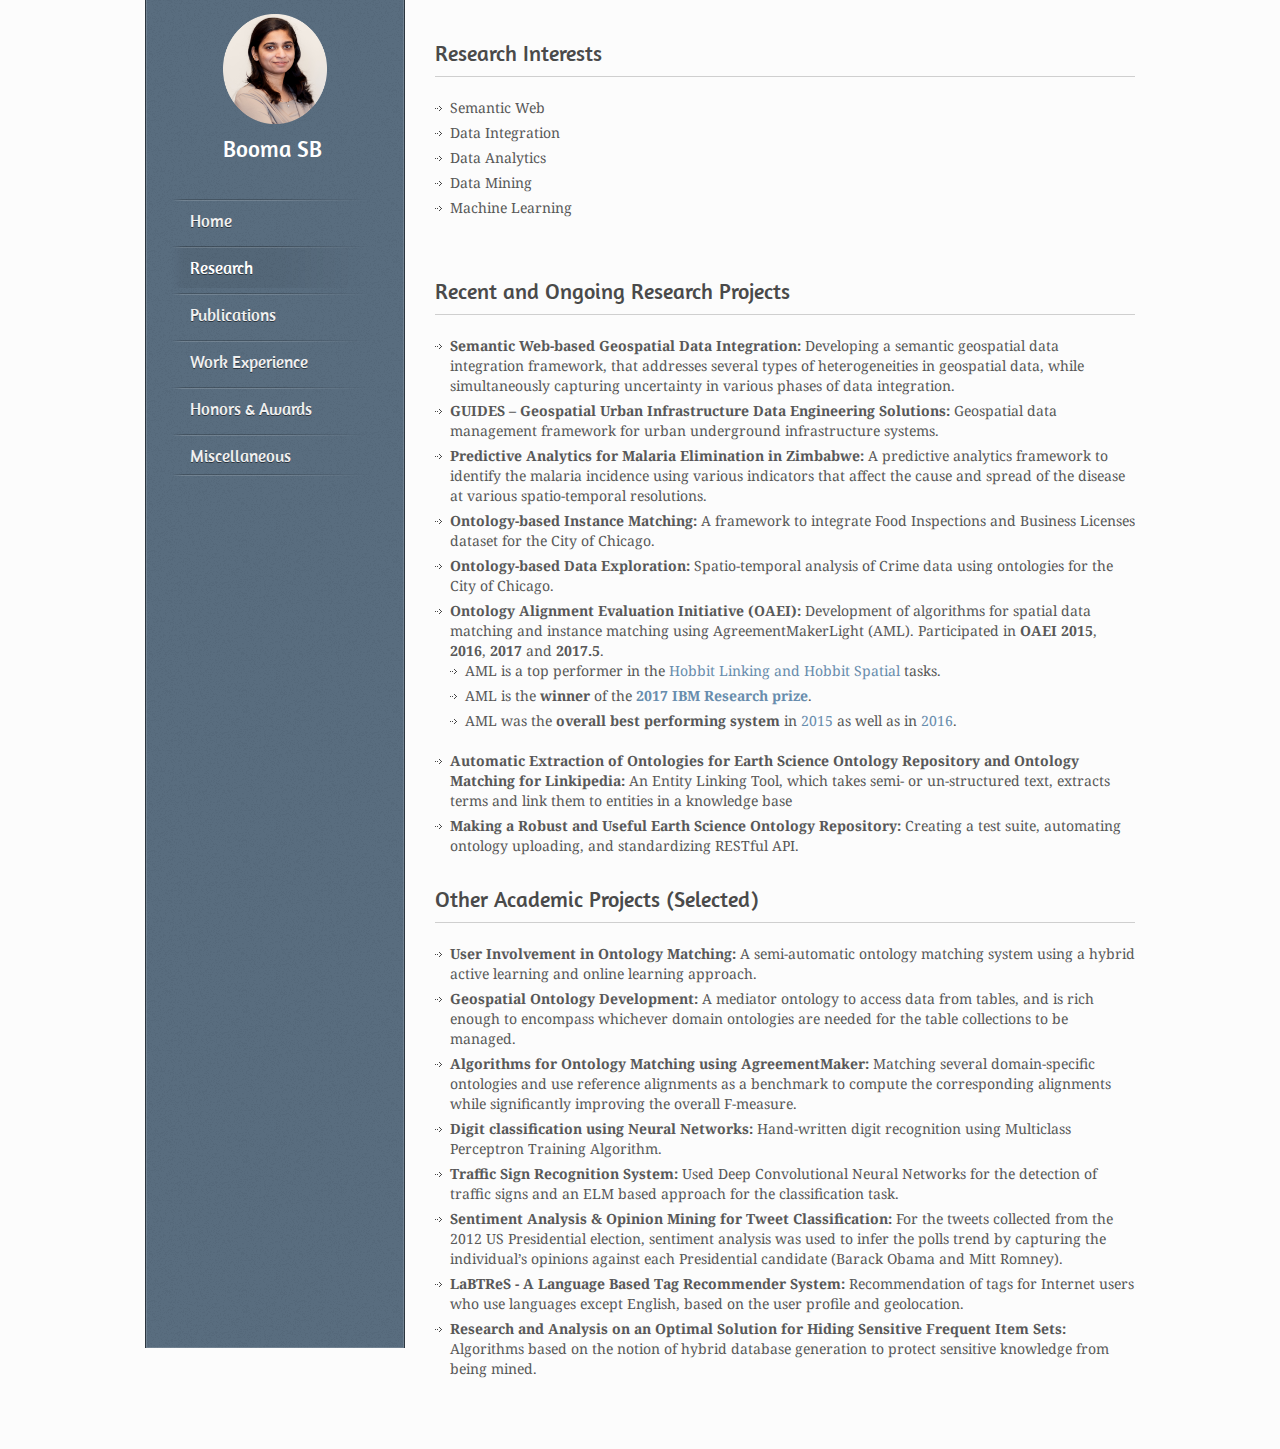
<file: research.html>
<!DOCTYPE HTML>
<html lang="en-US">
<head>
<meta charset="UTF-8">
<title>Booma SB</title>
<link rel="shortcut icon" type="image/x-icon" href="style/images/fem2.png" />
<link rel="stylesheet" type="text/css" href="style.css" media="all" />
<link href='http://fonts.googleapis.com/css?family=Amaranth' rel='stylesheet' type='text/css'>
<link href='http://fonts.googleapis.com/css?family=Droid+Serif:400,400italic,700,700italic' rel='stylesheet' type='text/css'>
<!--[if IE 7]>
<link rel="stylesheet" type="text/css" href="style/css/ie7.css" media="all" />
<![endif]-->
<!--[if IE 8]>
<link rel="stylesheet" type="text/css" href="style/css/ie8.css" media="all" />
<![endif]-->
<!--[if IE 9]>
<link rel="stylesheet" type="text/css" href="style/css/ie9.css" media="all" />
<![endif]-->
<script async src="https://www.googletagmanager.com/gtag/js?id=UA-108134564-1"></script>
<script>
  window.dataLayer = window.dataLayer || [];
  function gtag(){dataLayer.push(arguments);}
  gtag('js', new Date());

  gtag('config', 'UA-108134564-1');
</script>
<script type="text/javascript" src="style/js/jquery-1.6.4.min.js"></script>
<script type="text/javascript" src="style/js/ddsmoothmenu.js"></script>
<script type="text/javascript" src="style/js/jquery.jcarousel.js"></script>
<script type="text/javascript" src="style/js/jquery.prettyPhoto.js"></script>
<script type="text/javascript" src="style/js/carousel.js"></script>
<script type="text/javascript" src="style/js/jquery.flexslider-min.js"></script>
<script type="text/javascript" src="style/js/jquery.masonry.min.js"></script>
<script type="text/javascript" src="style/js/jquery.slickforms.js"></script>
</head>
<body>
<!-- Begin Wrapper -->
<div id="wrapper">
	<!-- Begin Sidebar -->
	<div id="sidebar">
		 <!--<div id="logo"><a href="index.html"><img class="img-circle" width="100" height="100" src="style/images/B.png" align = "center" alt="Caprice" /></a></div>
     <p style="font-size:40px" style="color:black;"><a href="index.html">Booma SB</a></p>-->
		 <!--<div id="logo">-->
     <img class="myimg" width="155" height="110" src="style/images/me.png">
     <p class="myimgtxt" style="font-size:23px"><a class="more-link" href="index.html">Booma SB</a></p>
     <!--</div>-->
	<!-- Begin Menu -->
    <div id="menu" class="menu-v">
      <ul>
        <li><a href="index.html">Home</a>
        </li>
        </li>
        <li><a href="research.html" class="active">Research</a>
        	<!--<ul>
        		<li><a href="blog.html">Projects</a></li>
        		<li><a href="blog2.html">Publications</a></li>
        	</ul>-->
        </li>
        <li><a href="publications.html">Publications</a></li>
        <li><a href="experience.html">Work Experience</a>
        <li><a href="awards.html">Honors &amp; Awards</a> <!-- Miscellaneous: Committee/Community Services; Honors &amp; Awards; Media-->
        </li>
        <li><a href="misc.html">Miscellaneous</a></li>
        <!--<li><a href="contact.html">Contact</a></li>-->
      </ul>
    </div>
    <!-- End Menu -->
   
    
     <!--<div class="sidebox">
    <ul class="share">
      <li><a href="https://www.facebook.com/"><img src="style/images/icon-facebook.png" alt="Facebook" /></a></li>
      <li><a href="https://www.linkedin.com/in/boomasbalasubramani"><img src="style/images/icon-linkedin.png" alt="LinkedIn" /></a></li>
    </ul>
    </div> -->

    
	</div>
	<!-- End Sidebar -->

  <!-- Begin Content -->
  <div id="content">
  <h1 class="title">Research Interests</h1>
  <div class="line"></div>
  <div class="intro">
  <ul>
    <li>Semantic Web</li>
    <li>Data Integration</li>
    <li>Data Analytics</li>
    <li>Data Mining</li>
    <li>Machine Learning</li>
  </ul>
  </div>
  <div class="intro1"></div>
	<!-- Begin Content -->
	<div id="content">
	<h1 class="title">Recent and Ongoing Research Projects</h1>
	<div class="line"></div>
	<div class="intro">
  <ul>
  <li><b>Semantic Web-based Geospatial Data Integration:</b> Developing a semantic geospatial data integration framework, that addresses several types of heterogeneities in geospatial data, while simultaneously capturing uncertainty in various phases of data integration.</li>
  <li><b>GUIDES – Geospatial Urban Infrastructure Data Engineering Solutions:</b> Geospatial data management framework for urban underground infrastructure systems.</li>
  <li><b>Predictive Analytics for Malaria Elimination in Zimbabwe:</b> A predictive analytics framework to identify the malaria incidence using various indicators that affect the cause and spread of the disease at various spatio-temporal resolutions.</li>
  <li><b>Ontology-based Instance Matching:</b> A framework to integrate Food Inspections and Business Licenses dataset for the City of Chicago.</li>
  <li><b>Ontology-based Data Exploration:</b> Spatio-temporal analysis of Crime data using ontologies for the City of Chicago.</li>
  <li><b>Ontology Alignment Evaluation Initiative (OAEI): </b>Development of algorithms for spatial data matching and instance matching using AgreementMakerLight (AML). Participated in <b>OAEI 2015</b>, <b>2016</b>, <b>2017</b> and <b>2017.5</b>. 
    <ul>
    <li>AML is a top performer in the <a href="https://project-hobbit.eu/challenges/om2017/" target="_blank">Hobbit Linking and Hobbit Spatial</a> tasks.</li>
    <li>AML is the <b>winner</b> of the <b><a href="http://oaei.ontologymatching.org/2017/ibm_prize.html" target="_blank">2017 IBM Research prize</a></b>.</li>
    <li>AML was the <b>overall best performing system</b> in <a href="http://oaei.ontologymatching.org/2015/results/index.html" target="_blank">2015</a> as well as in <a href="http://oaei.ontologymatching.org/2016/results/index.html" target="_blank">2016</a>.</li>
    </ul>
  <li><b>Automatic Extraction of Ontologies for Earth Science Ontology Repository and Ontology Matching for Linkipedia:</b> An Entity Linking Tool, which takes semi- or un-structured text, extracts terms and link them to entities in a knowledge base</li>
  <li><b>Making a Robust and Useful Earth Science Ontology Repository:</b> Creating a test suite, automating ontology uploading, and standardizing RESTful API.</li>
</ul>
  </div>
<!-- Begin Content -->
  <div id="content1">
  <h1 class="title">Other Academic Projects (Selected)</h1>
  <div class="line"></div>
  <div class="intro">
  <ul>
  <li><b>User Involvement in Ontology Matching:</b> A semi-automatic ontology matching system using a hybrid active learning and online learning approach.</li>
  <li><b>Geospatial Ontology Development:</b> A mediator ontology to access data from tables, and is rich enough to encompass whichever domain ontologies are needed for the table collections to be managed.</li>
  <li><b>Algorithms for Ontology Matching using AgreementMaker:</b> Matching several domain-specific ontologies and use reference alignments as a benchmark to compute the corresponding alignments while significantly improving the overall F-measure.</li>
  <li><b>Digit classification using Neural Networks:</b> Hand-written digit recognition using Multiclass Perceptron Training Algorithm.</li>
  <li><b>Traffic Sign Recognition System:</b> Used Deep Convolutional Neural Networks for the detection of traffic signs and an ELM based approach for the classification task.</li>
  <li><b>Sentiment Analysis &amp; Opinion Mining for Tweet Classification:</b> For the tweets collected from the 2012 US Presidential election, sentiment analysis was used to infer the polls trend by capturing the individual’s opinions against each Presidential candidate (Barack Obama and Mitt Romney).</li>
  <!--<li>Implementation of <b>MS-GSP</b> algorithm.</li>-->
  <li><b>LaBTReS - A Language Based Tag Recommender System:</b> Recommendation of tags for Internet users who use languages except English, based on the user profile and geolocation.</li>
  <li><b>Research and Analysis on an Optimal Solution for Hiding Sensitive Frequent Item Sets:</b> Algorithms based on the notion of hybrid database generation to protect sensitive knowledge from being mined.</li>
</ul>
  </div>

<!-- End Wrapper -->
<div class="clear"></div>
<script type="text/javascript" src="style/js/scripts.js"></script>
<!--[if !IE]> -->
<script type="text/javascript" src="style/js/jquery.corner.js"></script>
<!-- <![endif]-->
</body>
</html>
</file>
<file: style.css>
/*
Theme Name:  Caprice
Theme URI: http://elemisdesign.com/demos/caprice/
Author: elemis
Author URI: http://iki-bir.com
Version: 1.0
*/

/*-----------------------------------------------------------------------------------*/
/*	RESET
/*-----------------------------------------------------------------------------------*/

html, body, div, span, applet, object, iframe, h1, h2, h3, h4, h5, h6, p, blockquote, pre, a, acronym, address, big, cite, code, del, dfn, em, font, img, ins, kbd, q, s, samp, small, strike, strong, tt, var, b, u, i, center, dl, dt, dd, ol, ul, li, fieldset, form, label, legend {
	margin:0;
	padding:0;
	border:0;
	outline:0;
	font-size:100%;
	vertical-align:baseline;
	background:transparent
}
body {
	line-height:1
}
ol, ul {
	list-style:none
}
blockquote, q {
	quotes:none
}
blockquote:before, blockquote:after, q:before, q:after {
	content:'';
	content:none
}
:focus {
	outline:0
}
ins {
	text-decoration:none
}
del {
	text-decoration:line-through
}
table {
	border-collapse:collapse;
	border-spacing:0
}
.clear {
	clear:both;
	display:block;
	overflow:hidden;
	visibility:hidden;
	width:0;
	height:0
}
.clearfix:after {
	clear:both;
	content:' ';
	display:block;
	font-size:0;
	line-height:0;
	visibility:hidden;
	width:0;
	height:0
}
.clearfix {
	display:inline-block
}
* html .clearfix {
	height:1%
}
.clearfix {
	display:block
}
th, td {
	margin:0;
	padding:0
}
table {
	border-collapse:collapse;
	border-spacing:0
}
.clear {
	clear: both;
}
br {
	line-height: 10px;
}
input[type="submit"]::-moz-focus-inner, input[type="button"]::-moz-focus-inner {
 border : 0px;
}
input[type="submit"]:focus, input[type="button"]:focus {
	outline : none;
}

::selection {
        background: #ab4d63; /* Safari */
        color: #FFF;
        }
::-moz-selection {
        background: #ab4d63; /* Firefox */
        color: #FFF;
}

/*-----------------------------------------------------------------------------------*/
/*	GENERAL
/*-----------------------------------------------------------------------------------*/

html, body {
	height: 100%;
}

body {
	background-color: #FCFCFC;
	font-family:Arial, sans-serif;
	font-size: 13px;
	color: #585858;
}

p {
	line-height: 20px;
	margin-bottom: 20px;
}

a {
	color: #688dad;
	text-decoration: none;
}

a:hover {
	color: #ab4d63;
}

a.more {
	font-family: 'Droid Serif', serif;
	font-style: italic;
	font-size: 13px;
	
}

h1, h2, h3, h4, h5, h6 {
	font-family: 'Amaranth', sans-serif;
	color: #4a4a4a;
	font-weight: normal;
	margin: 0 0 10px 0;
}
h1 {
	font-size: 22px;
	line-height: 26px;
}
h2 {
	font-size: 20px;
	line-height: 24px;
}

h3 {
	font-size: 18px;
	line-height: 22px;
}
h4 {
	font-size: 16px;
	line-height: 20px;
}
h5 {
	font-size: 14px;
	line-height: 20px;
}
h6 {
	font-size: 12px;
	line-height: 18px;
}

h1.title {
	padding: 0;
}

img {
	display: block;
}

img.left {
	float: left;
	margin: 0 20px 20px 0;
}
img.right {
	float: right;
	margin: 0 0 20px 20px;
}

.frame {
	-webkit-box-shadow: inset 0px 0px 0px 1px rgba(255, 255, 255, 1);
	-moz-box-shadow: inset 0px 0px 0px 1px rgba(255, 255, 255, 1);
	box-shadow: inset 0px 0px 0px 1px rgba(255, 255, 255, 1);
	border: 1px solid #d5d5d5;
	background-color: #f5f5f5;
	padding: 10px;
}

.lite1 {
	color: #688dad;
	border-bottom: 1px dotted #688dad;
}

.lite2 {
	border-bottom: 1px dotted #688dad;
}

.frame iframe {
	display: block;
}

img.attachment {
	margin-bottom: 20px;
}

.img-circle {
    border-radius: 50%;
}

.center {
	text-align: center;
	display: block;
	margin: 0 auto;
}

h3 img {
	vertical-align: middle;
	padding-right: 10px;
	display: inline;
}

.line {
	background: transparent url(style/images/line.png) repeat-x;
	height: 2px;
	padding: 20px 0 0 0;
	line-break: 0px;
}

.intro {
	font-family: 'Droid Serif', serif;
	/*font-style: italic; */
	/*font-size: 17px;*/
	font-size: 14px;
	color: #585858;
	line-height: 24px;
	margin-bottom: 20px;
}

.intro img {
    display: inline-block;
    vertical-align: middle;
}​

.intro1 {
	margin-bottom: -30px;
}

blockquote p {
	font-family: 'Droid Serif', serif;
	font-style: italic;
	font-size: 14px;
	color: #585858;
	line-height: 24px;
	margin-bottom: 20px;
	padding-left: 30px;
	background: transparent url(style/images/quote.png) no-repeat left 7px;
}

ul {
	line-height: 20px;
	margin-bottom: 20px;
}
ul li {
	background: transparent url(style/images/bullet.png) left 8px no-repeat;
	padding-left: 15px;
}
ol {
	list-style: decimal;
	list-style-position: inside;
	line-height: 20px;
}
ol li {
	padding: 0;
	margin: 0;
}

cite {
	font-family: 'Droid Serif', serif;
	font-style: italic;
	font-size: 12px;
	padding: 0;
	margin: 0;
}

a.button, 
.forms fieldset .btn-submit, 
#filtering-nav li a, 
ul.tabs li a, h2.trigger {
	text-align: center;
	background: #FFF url(style/images/button.png) repeat-x left top;
	padding: 0 20px 0 20px;
	height: 26px;
	line-height: 26px;
	color: #4a4a4a;
	font-size: 13px;
	border: 1px solid #dbdbdb;
	display: inline-block;
	font-family: 'Amaranth', sans-serif;
	cursor: pointer;
	margin-bottom: 20px;
	-webkit-transition:all 200ms ease-in;
	-moz-transition:all 200ms ease-in;
}

a.button:hover, 
#filtering-nav li.active a, 
#filtering-nav li a:hover, 
#filtering-nav li a.active,  
ul.tabs li a:hover, 
ul.tabs li.active a, 
h2.trigger.active, h2.trigger:hover{
	color: #ab4d63;
}

a.button.blue {
	background-color: #718ca4;
	border: 1px solid #516577;
	color: #FFF;
}

a.button.brown {
	background-color: #a49571;
	border: 1px solid #877a5c;
	color: #FFF;
}

a.button.green {
	background-color: #71a487;
	border: 1px solid #578d6e;
	color: #FFF;
}

a.button.purple {
	background-color: #9471a4;
	border: 1px solid #7b558c;
	color: #FFF;
}

a.button.red {
	background-color: #cb4b4b;
	border: 1px solid #ba3d3d;
	color: #FFF;
}

a.button.blue:hover, 
a.button.brown:hover, 
a.button.green:hover,  
a.button.purple:hover,
a.button.red:hover {
	background-color: #797979;
	border: 1px solid #5c5c5c;
	color: #FFF;
}

.dropcap {
	display:block;
	float:left;
	font-size:45px;
	padding:0;
	margin: 0;
	margin:10px 8px 3px 0;
	font-family: 'Amaranth', sans-serif;
}
pre {
	margin: 5px 0px 40px 0px;
	padding: 0 10px 0px 10px;
	display: block;
	clear: both;
	background: url(style/images/codebg.jpg) repeat;
	line-height: 20px;
	font-size: 12px;
	border: 1px solid #dbdbdb;
}

.download-box, .warning-box, .info-box, .note-box {
	clear:both;
	margin: 10px 0px;
	text-shadow: none;
	padding: 15px 15px 13px 15px;
	line-height: 17px;
}
.info-box {
	background:#c2ddf9;
	border:1px solid #80bbef;
	color:#4783b7;
}
.warning-box {
	background:#ffcccc;
	border:1px solid #ff9999;
	color:#c31b00;
}
.download-box {
	background:#d1f7b6;
	border:1px solid #8bca61;
	color:#5e9537;
}
.note-box {
	background:#fdebae;
	border:1px solid #e6c555;
	color:#9e660d;
}

.searchform input {
	background: transparent url(style/images/search.png) no-repeat top right;
	width: 180px;
	padding: 4px 10px 6px;
	height: 21px;
	border: 0;
	font-family: 'Droid Serif', serif;
	font-style: italic;
	font-size: 11px;
	color: #f0f0f0;
	float: right;
}

#wrapper {
	width: 990px;
	margin: 0 auto;
	overflow: hidden;
}

#content {
	width: 700px;
	float: right;
	padding: 40px 0 20px 0;
}

#content1 {
	width: 700px;
	float: right;
	padding: 10px 0 10px 0;
}

#sidebar {
	width: 258px;
	background: #596d7f url(style/images/noize.png) repeat 100% 0;
	-webkit-box-shadow: inset 0px 0px 0px 1px rgba(255, 255, 255, 0.15);
	-moz-box-shadow: inset 0px 0px 0px 1px rgba(255, 255, 255, 0.15);
	box-shadow: inset 0px 0px 0px 1px rgba(255, 255, 255, 0.15);
	border-left: 1px solid rgba(0, 0, 0, 0.50);
	border-right: 1px solid rgba(0, 0, 0, 0.50);
	float: left;
	position: fixed;
	margin-top: -1px;
	z-index: 100;
}

#blog #sidebar {
	position: relative;
}

#logo {
	text-align: left;
	padding: 40px 32px 0 32px;
}

#logo a {
	border: none;
}

#logo img {
	display: inline;
}

#sidebar ul.share {
	line-height: 1;
	text-align: left;
}

#sidebar ul.share li {
	background: none;
	padding: 0;
	display: inline-block;
	padding-right: 4px;
}

.sidebox {
	width: 200px;
	margin: 0 auto 50px auto;
}

.sidebox h3 {
	text-shadow: 0px 1px 0px rgba(0, 0, 0, 0.5);
	color: #f0f0f0;
}

.secondary .sidebox {
	margin: 0 auto 30px auto;
	width: 180px;
}

.secondary .sidebox h3 {
	color: #4a4a4a;
	text-shadow: none;
}

#footer {
	background: transparent url(style/images/footer-line.png) repeat-x top center;
	overflow: hidden;
	padding: 20px 0 0 0;
	margin-top: 40px;
}

#footer-wrapper, .push {
	height: 250px;
}

.footer-box ul.popular-posts, .secondary .sidebox ul.popular-posts ul.popular-posts {
	overflow: hidden;
	padding-top: 5px;
}
.footer-box ul.popular-posts li, .secondary .sidebox ul.popular-posts li {
	clear: both;
	overflow: hidden;
	margin-top: 15px;
	background: none;
	padding: 15px 0 0 0;
	line-height: 17px;
	background: transparent url(style/images/line.png) repeat-x center top;
}
.footer-box ul.popular-posts li:first-child, .secondary .sidebox ul.popular-posts li:first-child {
	margin: 0;
	padding: 0;
	background: none;
}
.footer-box ul.popular-posts li img, .secondary .sidebox ul.popular-posts li img {
	float: left;
	width: 50px;
	height: 50px;
	margin-right: 10px;
}
.footer-box ul.popular-posts li span, .secondary .sidebox ul.popular-posts li span {
	display: inline-block;
	font-size: 10px;
	font-family: 'Droid Serif', serif;
	font-style: italic;
}
.footer-box ul.popular-posts li h5, .secondary .sidebox ul.popular-posts li h5 {
	line-height: 1.1;
	margin-bottom: 5px;
}
.footer-box ul.popular-posts li h5 a, .secondary .sidebox ul.popular-posts li h5 a {
	color: #4a4a4a;
}
.footer-box ul.popular-posts li h5 a:hover, .secondary .sidebox ul.popular-posts li h5 a:hover {
	color: #ab4d63;
}
.footer-box ul.popular-posts li span a, .secondary .sidebox ul.popular-posts li span a {
	color: #585858;
}
.footer-box ul.popular-posts li span a:hover, .secondary .sidebox ul.popular-posts li span a:hover {
	color: #ab4d63;
}

/*-----------------------------------------------------------------------------------*/
/*	MENU
/*-----------------------------------------------------------------------------------*/

#menu {
	float: left;
	text-align: left;
	font-family: 'Amaranth', sans-serif;
	font-size: 17px;
	margin-top: 40px;
	margin-bottom: 50px;
	position: relative;
	z-index: 100;
	padding: 0 0 0 24px;
	text-shadow: 0px 1px 0px rgba(0, 0, 0, 0.5);
}

.menu-v ul{
	margin: 0;
	padding: 0;
	list-style-type: none;
	width: 200px;
	background: transparent url(style/images/menu-line.png) no-repeat center bottom;
}
 
.menu-v ul li{
	position: relative;
	padding-right: 5px;
	background: transparent url(style/images/menu-line.png) no-repeat center top;
	padding: 0;
}

.menu-v ul li a{
	display: block;
	color: white;
	text-decoration: none;
	padding: 12px 0 10px 20px;
	padding-right: 17px;
	background: transparent; 
	color: #f0f0f0;
	text-decoration: none;
	border: none;
}

.menu-v ul li a.active, .menu-v ul li a.selected, .menu-v ul li a:hover{
	text-decoration: none;
	background: transparent url(style/images/menu-hover.png) repeat-y left top;
	color: #fff;
}

.menu-v ul li ul{
	position: absolute;
	width: 130px; 
	top: 0px;
	font-weight: normal;
	visibility: hidden;
	text-align: left;
	padding: 0 15px 0 15px;
	margin-left: 0;
	background: #596d7f url(style/images/noize.png) repeat top center;
	-webkit-box-shadow: inset 0px 0px 0px 1px rgba(255, 255, 255, 0.10);
	-moz-box-shadow: inset 0px 0px 0px 1px rgba(255, 255, 255, 0.10);
	box-shadow: inset 0px 0px 0px 1px rgba(255, 255, 255, 0.10);
	border: 1px solid rgba(0, 0, 0, 0.30);
	font-size: 14px;
	line-height: 20px;
}

.menu-v ul li ul li{
	background: transparent url(style/images/dropdown-line.png) repeat-x left top;
}

.menu-v ul li ul li:first-child {
	background: none;
	padding-bottom: 0;
}

.menu-v ul li ul li a{
	padding: 12px 0;
}

.menu-v ul li ul li a.active, .menu-v ul li ul li a.selected, .menu-v ul li ul li a:hover{
	background: none;
}


.menu-v ul li ul {
	
}

* html .menu-v ul li { float: left; height: 1%; }
* html .menu-v ul li a { height: 1%; }


/*-----------------------------------------------------------------------------------*/
/*	COLUMNS
/*-----------------------------------------------------------------------------------*/

.one-half {
	width:48%;
}
.one-third {
	width:30.66%;
}
.two-third {
	width:65.33%;
}
.one-fourth {
	width:22%;
}
.three-fourth {
	width:74%;
}
.one-fifth {
	width:16.8%;
}
.two-fifth {
	width:37.6%;
}
.three-fifth {
	width:58.4%;
}
.four-fifth {
	width:67.2%;
}
.one-sixth {
	width:13.33%;
}
.five-sixth {
	width:82.67%;
}
.one-half, .one-third, .two-third, .three-fourth, .one-fourth, .one-fifth, .two-fifth, .three-fifth, .four-fifth, .one-sixth, .five-sixth {
	position:relative;
	margin-right:4%;
	float:left;
}
.last {
	margin-right:0 !important;
	clear:right;
}

/*-----------------------------------------------------------------------------------*/
/*	SLIDER
/*-----------------------------------------------------------------------------------*/

#slider {
	margin-bottom: 20px;
}

.flex-container a:active, .flexslider a:active {
	outline: none;
}
.slides, .flex-control-nav, .flex-direction-nav {
	margin: 0;
	padding: 0;
	list-style: none;
}

.flexslider {
	width: 700px;
	height: 380px;
	margin: 0 auto;
	padding: 0;
	position: relative;
}
.flexslider .slides > li {
	display: none;
}
.flexslider .slides img {
	width: 700px;
	height: auto;
	display: block;
}
.flex-pauseplay span {
	text-transform: capitalize;
}
.slides:after {
	content: ".";
	display: block;
	clear: both;
	visibility: hidden;
	line-height: 0;
	height: 0;
}
html[xmlns] .slides {
	display: block;
}
* html .slides {
	height: 1%;
}
.no-js .slides > li:first-child {
	display: block;
}

.flexslider .slides {
	zoom: 1;
}
.flexslider .slides > li {
	position: relative;
	background: none;
	padding: 0;
}
.flex-container {
	zoom: 1;
	position: relative;
}
.flex-caption {
	background:none;
	zoom: 1;
}
.flex-caption {
	width: 700px;
	padding: 8px 10px;
	position: absolute;
	left: 0;
	bottom: 0;
	background-color:#FFF;
	opacity: .8;
	filter: progid:DXImageTransform.Microsoft.Alpha(Opacity=80);
	-MS-filter: "progid:DXImageTransform.Microsoft.Alpha(Opacity=80)";
	color: #2f2f2f;
	font-size: 13px;
	line-height: 18px;
}
/* Direction Nav */
.flex-direction-nav li a {
	width: 25px;
	height: 25px;
	display: block;
	background: url(style/images/slider-controls.png) no-repeat 0 0;
	position: absolute;
	top: 50%;
	margin-top: -12px;
	cursor: pointer;
	text-indent: -9999px;
	opacity: 0; filter:alpha(opacity=0);
	z-index: 100;
}
.flex-direction-nav li .flex-next {
	background-position: top right;
	right: 10px;
}
.flex-direction-nav li .flex-prev {
	left: 10px;
}
.flex-direction-nav li .disabled {
	opacity: .5;
	filter:alpha(opacity=50);
	cursor: default;
}
.flexslider:hover .flex-direction-nav li a, .flexslider:hover .flex-control-nav li a { opacity: 1; filter:alpha(opacity=100); }
/* Control Nav */
.flex-control-nav {
	position: absolute;
	bottom: 10px;
	right: 15px;
	z-index: 100;
}
.flex-control-nav li {
	margin: 0 0 0 3px;
	display: inline-block;
	zoom: 1;
	*display: inline;
}
.flex-control-nav li:first-child {
	margin: 0;
}
.flex-control-nav li a {
	width: 12px;
	height: 12px;
	display: block;
	background: url(style/images/slider-navi.png) no-repeat 0 0;
	cursor: pointer;
	text-indent: 99999px;
}
.flex-control-nav li a.flex-active {
	background-position: 0 -12px;
	cursor: default;
}

.myimg {
    display: block;
    margin: auto;
    width: 40%;
    padding: 15px 0 0 0;
}

.myimgtxt {
    display: block;
    margin: auto;
    width: 40%;
    padding: 15px 0 0 0;
    color: #ffffff;
    font-family: 'Amaranth', sans-serif;
}

.mypic {
    border-radius: 50%;
}

.mytext {
    margin: auto;
    width: 50%;
    color: #f0f0f0;
}


a.more-link{
	color: white;
}

li:not(:last-child) {
    margin-bottom: 5px;
}

/*-----------------------------------------------------------------------------------*/
/*	CAROUSEL
/*-----------------------------------------------------------------------------------*/
.carousel {
	padding-top: 5px;
	margin-bottom: 20px;
}
.carousel ul li {
	background: none;
	width: 160px;
	margin-right: 20px;
	padding: 0;
}
.jcarousel-direction-rtl {
	direction: rtl;
}
.carousel .jcarousel-container {
	display: block;
	overflow: hidden;
}
.carousel .jcarousel-item {
	width: 160px;
	height: 120px;
	
}
.carousel .jcarousel-item img {
	width: 160px;
}
.carousel .jcarousel-container {
	display: block;
	overflow: hidden;
	height: 120px;
}
.carousel .jcarousel-clip-horizontal {
	width:  700px;
	height: 120px;
	overflow: hidden;
	display: block;
}
.carousel .jcarousel-item {
	width: 160px;
	height: 120px;
}
#carousel-scroll {
	float: right;
	margin-top: -42px;
	width: 60px;
}

#prev {
	float: left;
	background: #fff url(style/images/controls.png) no-repeat left top;
	display: block;
  	cursor: pointer;
  	width:23px;
  	height:23px;
  	border: 1px solid #dbdbdb;	
}
#next {
	float: right;
	margin-left: 5px;
	background: #fff url(style/images/controls.png) no-repeat right top;
	display: block;
  	cursor: pointer;
  	width:23px;
  	height:23px;
	border: 1px solid #dbdbdb;
}
#prev:hover {
	background-position: bottom left;
}
#next:hover {
	background-position: bottom right;
}

/*-----------------------------------------------------------------------------------*/
/*	BLOG
/*-----------------------------------------------------------------------------------*/

.post {
	position: relative;
  	margin-bottom: 30px;
  	padding-bottom: 10px;
  	background: transparent url(style/images/line.png) repeat-x bottom;
  	overflow: hidden;
}

.primary {
	width: 470px;
	float: left;
	padding-right: 25px;
	background: transparent url(style/images/line-v.png) repeat-y right;
}

.secondary {
	width: 180px;
	float: right;
	padding-left: 24px;
}

.secondary. sidebox {
	width: 190px;
}

.secondary:after {
	content: '';
	display: block;
	height: 0;
	clear: both;
	visibility: hidden;
}

.info {
	margin: 20px 0;
	overflow: hidden;
}

h3.title {
	margin: 0 0 9px 0;
}

h3.title a {
	color: #4a4a4a;
}


h3.title a:hover {
	color: #ab4d63;
}

.date {
     background-color: #eeeeee;
     height: 50px;
     width: 50px;
     float: left;
     padding-left: 1px;
     margin-right: 15px;
     text-align: center;
     font-family: 'Amaranth', sans-serif;
     color: #6d6d6d;
     font-style: italic;
}

.date .day {
	font-size: 20px;
	padding-top: 8px;
}

.date .month {
	font-size: 14px;
	text-transform: uppercase;
	margin-top: -2px;
}

.meta {
     float: right;
     width: 630px;
}

.primary .meta {
	width: 400px;
}

.meta a {
	color: #575757;
	line-height: 1;
}

.meta .comments {
	background: transparent url(style/images/icon-comment.png) no-repeat left top;
	float: left;
	margin-right: 20px;
	padding-left: 20px;
	font-style: italic;
	font-family: 'Droid Serif', serif;
	font-size: 11px;
}

.meta .comments a:hover {
	color: #ab4d63;
}

.meta .tags {
	background: transparent url(style/images/icon-cat.png) no-repeat left top;
	padding-left: 20px;
	float: left;
	font-family: 'Droid Serif', serif;
	padding-bottom: 2px;
}
.meta .tags a {
	padding: 0;
	background: none;
	float: left;
	padding-right: 5px;
	color: #575757;
	font-style: italic;
	line-height: 1;
	font-size: 11px;
}

.meta .tags a:hover {
	color: #ab4d63;
}

.page-navi ul {
	list-style: none;
}
.page-navi ul li {
	display: inline;
	background: none;
	padding: 0;
}
.page-navi ul li a {
	display: inline-block;
	font-style: normal;
	line-height: 1;
	text-align: center;
	width: 23px;
	height: 18px;
	padding-top: 5px;
	margin-right: 7px;
	border: 1px solid #dbdbdb;
	background: transparent url(style/images/page-navi.png) no-repeat left top;
	color: #585858;
	font-family: 'Amaranth', sans-serif;
}
.page-navi ul li a:hover, .page-navi ul li a.current {
	color: #ab4d63;
}

/*-----------------------------------------------------------------------------------*/
/*	FORMS
/*-----------------------------------------------------------------------------------*/

.form-container {
	position: relative;
	width: 700px;
}
.form-container .loading {
	position: absolute;
	top: 0;
	left: 0;
	width: 400px;
	height: 400px;
}
.form-container .loading span {
}
.form-container .response {
	display: none;
	margin: 0px 0 0 100px;
	background:#d1f7b6;
	border:1px solid #8bca61;
	color:#5e9537;
	clear:both;
	text-shadow: none;
	padding: 15px 15px 13px 15px;
	line-height: 17px;
	width: 370px;
}
.forms {
}
.forms fieldset {
	font-family: Arial, Helvetica, sans-serif;
}
.forms ol {
	list-style: none;
}
/* form rows */
.forms li.form-row {
	margin-bottom: 20px;
}
.forms li.text-input-row {
}
.forms li.text-area-row {
}
.forms li.checkbox-row {
}
.forms li.radio-row {
}
.forms li.select-row {
}
.forms li.button-row {
}
.forms li.hidden-row {
	display: none;
}
/* form input fields */

.forms fieldset .text-input {
	color: #585858;
	width: 578px;
	height: 20px;
	padding: 5px 10px;
	font-size: 13px;
	background-color: #f2f2f2;
	border: 1px solid #dbdbdb;
	font-family: Arial, Helvetica, sans-serif;
}

.forms fieldset .text-area {
	color: #585858;
	width: 578px;
	height: 200px;
	padding: 5px 10px;
	font-size: 13px;
	display: block;
	background-color: #f2f2f2;
	border: 1px solid #dbdbdb;
	font-family: Arial, Helvetica, sans-serif;
	resize: none;
}

.forms fieldset .text-input:focus, .forms fieldset .text-area:focus {
	background-color: #f8f8f8;
}

.forms fieldset .radio {
}
.forms fieldset .checkbox {
}
.forms fieldset .select {
}
.forms fieldset .btn-submit {
	margin-left: 100px;
}

.forms li.error input, .forms li.error textarea {

}
.forms span.error {
	display: block;
	margin-left: 100px;
	color: #c43131;
}
.forms .button-row span.error {
	padding: 0;
	display: none;
}
.forms li.focus {
}
.forms label {
	display: block;
	float: left;
	width: 100px;
	padding-top: 8px;
	font-size: 13px;
	clear: both;
}

.form-container:after {
	content: '';
	display: block;
	height: 0;
	clear: both;
	visibility: hidden;
}

/*-----------------------------------------------------------------------------------*/
/*	PORTFOLIO MASONRY
/*-----------------------------------------------------------------------------------*/

.items {
	width: 760px;
	overflow: hidden;
	margin-bottom: -35px;
	
}
.box {
	padding: 0;
	float: left;
}

.box h4 {
	padding:13px 0 5px 0;
	margin: 0;
}
.box h4 a {
	color: #4a4a4a;
}
.box h4 a:hover {
	color: #ab4d63;
}
.box p {
	padding: 0;
	margin: 0;
}

.col1 h4 {
	padding:0 0 5px 0;
	margin: 0;
}
.col1 p {
	margin-bottom: 15px;
}

.col1 {
	width: 700px;
	margin: 0 0 40px 0;	
	clear: both;
}

.col1 img {
	width: 455px;
}
.col2 {
	width: 335px;
	margin: 0 30px 40px 0;	
}
.col2 img {
	width: 335px;
}
.col3 {
	width: 220px;
	margin: 0 20px 40px 0;	
}
.col3 img {
	width: 220px;
}
.col4 {
	width: 160px;
	margin: 0 20px 40px 0;	
}
.flickr .col4, .dribbble .col4 {
	margin: 0 20px 20px 0;	
}
.col4 img {
	width: 160px;
}

#filtering-nav {
	letter-spacing: normal;
	margin: 0 0 20px 0;
	padding: 10px 0 9px 0;
}
#filtering-nav li {
	padding: 0;
	background: none;
	float: left;
	margin-right: 10px;
	font-family: 'Amaranth', sans-serif;
}

#filtering-nav li.show {
	padding: 5px 0 0 0;
	text-transform: uppercase;
}

#filtering-nav li a {
	margin: 0;
	
}
#filtering-nav li.active a {
	
}
.items:after, #filtering-nav:after {
	content: '';
	display: block;
	height: 0;
	clear: both;
	visibility: hidden;
}
#portfolio .items {
	opacity: 0;
}

.left-side {
	width: 455px;
	float: left;
	clear: both;
}

.right-side {
	width: 220px;
	float: right;
}

#page-loading {
	width: 700px;
	padding-bottom: 10px;
	overflow: hidden;
	margin:0 auto;
	text-align: center;
}

/*-----------------------------------------------------------------------------------*/
/*	PORTFOLIO HOVER
/*-----------------------------------------------------------------------------------*/

.items .box a, .items .left-side a, .carousel ul li a {
	display: block;
	position: relative;
}

.items .box a.button {
	display: inline-block;
}

.items .box a img, .items .left-side a img, .carousel ul li a img {
	display: block;
	position: relative;
}
.zoom, .play, .details {
	position: absolute;
	background: transparent url(style/images/icon-enlarge.png) no-repeat center center;
}
.play {
	background-image: url(style/images/icon-play.png);
}

.details {
	background-image: url(style/images/icon-link.png);
}

.box a span, .items .left-side a span, .carousel ul li a span {
	display: none;
	height: 100%;
	position: absolute;
	text-align: center;
	text-decoration: none;
	width: 100%;
	z-index: 100;
}
.overlay {
	background-color: rgba(0, 0, 0, 0.33);
}

/*-----------------------------------------------------------------------------------*/
/*	TESTIMONIALS
/*-----------------------------------------------------------------------------------*/
ul.testimonials { list-style: none; width: 700px; position: relative;}
ul.testimonials li { padding:0; background: none; background-color: #f2f2f2; padding: 10px; margin-bottom: 20px;}  
ul.testimonials blockquote { list-style: none; margin: 0;}   
ul.testimonials blockquote p { margin: 0 0 10px 0;}   
ul.testimonials cite { margin-left: 25px;}  

/*-----------------------------------------------------------------------------------*/
/*	TOGGLE
/*-----------------------------------------------------------------------------------*/

.toggle {
	width: 100%;
	padding-bottom: 20px;
	clear:both;
}
.toggle-wrapper {
	padding-bottom:5px;
}
h2.trigger {
	width: 660px;
	clear:both;
	font-size: 15px;
	margin:0px;
	display: block;
	cursor: pointer;
	text-align: left;
}
.togglebox {
	width:700px;
	height: auto;
	overflow: hidden;
	margin: 10px 0;
	border: 1px solid #dedede;
}
.togglebox div {
	padding: 20px 20px 0 20px;
}
/*-----------------------------------------------------------------------------------*/
/*	TABS
/*-----------------------------------------------------------------------------------*/

ul.tabs {
	margin: 0;
	padding: 0;
	float: left;
	list-style: none;
	width: 100%;
	color: #4d4d4d;
}
ul.tabs li {
	float: left;
	position: relative;
	list-style: none;
	margin-right: 10px;
	background: none;
	padding: 0;
}
ul.tabs li a {
	float: left;
	margin: 0;
}
.tab_container {
	border-top: none;
	clear: both;
	float: left;
	width: 99%;
	border: 1px solid #dedede;
	margin-top: 10px;
}
.tab_content {
	padding: 20px 20px 0px 20px;
}
.tabbed-content {
	width: 100%;
	overflow: hidden;
	margin-bottom: 20px;
}
/*-----------------------------------------------------------------------------------*/
/*	TABLE
/*-----------------------------------------------------------------------------------*/

table {
	width: 100%;
	border-collapse: collapse;
	margin-bottom: 20px;
	color: #6e6e6e;
	border-bottom:1px solid #dedede;
}
table td {
	padding: 8px 10px;
	border-right:1px solid #dedede;
}
table td:hover {
	background-color: #f2f2f2;
}
table th h4 {
	margin:0;
}
table th {
	padding: 10px;
	text-align: left;
	border-right:1px solid #dedede;
	font-weight: normal;
}
table td.center {
	text-align: center;
}
table td.last {
	background: none;
}
table th.center {
	text-align: center;
}
table th.last {
	background: none;
}
table tr {
	border-left:1px solid #dedede;
	border-top:1px solid #dedede;
}
table tr.caption {
	border-left:1px solid #dedede;
}
table.price td {
	text-align: center;
}
table.price td.left {
	text-align: left;
	font-weight: bold;
}
table.price td.right {
	text-align: right;
	font-weight: bold;
}
table.price td h4 {
	margin:0;
}
table.price td h4 span {
	display: block;
	font-size: 14px;
	font-style: normal;
	color: #6e6e6e;
}
table.price td h4 sup {
	padding-left: 3px;
	line-height: 18px;
	font-style: normal;
}
.check-icon {
	background: transparent url(style/images/check-table.png) no-repeat center left;
	width: 12px;
	height: 10px;
}
.cross {
	background: transparent url(style/images/cross.png) no-repeat center left;
	width: 10px;
	height: 10px;
}
table .check-icon {
	display: inline-block;
	text-align: center;
}
table span.cross {
	display: inline-block;
	text-align: center;
}
</file>
<file: style/css/ie7.css>
.menu-v ul li ul{
	border: 1px solid #4e5c68;
}

#sidebar ul.share li {
	display: inline;
}

.pricing .featured {
    top: -1px;
}

.interval {
	padding-top: 10px;
}

#filtering-nav {
	overflow: hidden;
}

.follow-me {
	display: none;
}
</file>
<file: style/css/ie8.css>
.menu-v ul li ul{
	border: 1px solid #4e5c68;
}

.searchform input {
	padding: 9px 10px 6px;
	height: 16px;
}
</file>
<file: style/css/ie9.css>
.date {
-webkit-border-radius: 75px;
-moz-border-radius: 75px;
border-radius: 75px; 
}

.carousel ul li img, #prev, #next, .jquery-slider-slide img, .col4 img, .items img, ul.popular-posts li img, .sidebox ul.popular-posts li img, .post img, a.button, .forms fieldset .btn-submit, #filtering-nav li a, .page-navi ul li a, .map iframe, .text-input, .text-area, .form-container .response, .overlay, ul#button_quotes button, ul.tabs li a, .tab_container, h2.trigger, .togglebox, pre, .download-box, .warning-box, .info-box, .note-box, .round, .jta-tweet-list-controls-button {
-webkit-border-radius: 3px;
-moz-border-radius: 3px;
border-radius: 3px;
}
</file>
